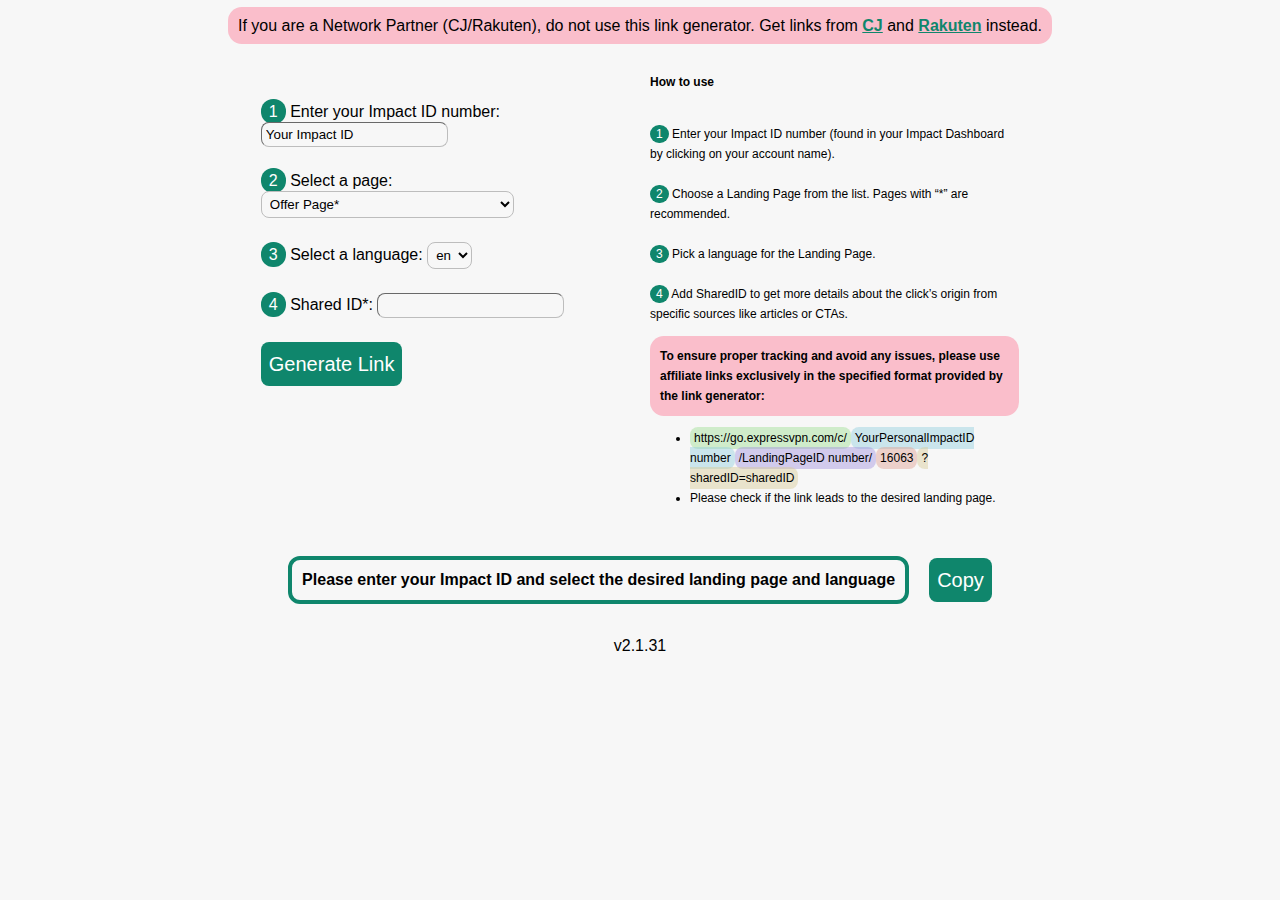
<file: index.html>
<!DOCTYPE html>
<html>
	<head>
		<meta charset="UTF-8">
		<title>ExpressVPN Link Generator</title>
		<link rel="stylesheet" href="style.css">
	</head>
	<body>
		<!--<div id="mainTitle">
			<img src="images/ver_2.png">
		</div>-->
		<p class="notice"><span class="notice_text">If you are a Network Partner (CJ/Rakuten), do not use this link generator. Get links from <b><a href="https://signup.cj.com/member/signup/publisher/#/">CJ</a></b> and <b><a href="https://auth.rakutenmarketing.com/auth/realms/rakuten-advertising/protocol/openid-connect/registrations?client_id=publisher-dashboard&redirect_uri=https%3A%2F%2Fpublisher.rakutenadvertising.com&response_type=code">Rakuten</a></b> instead.</span></p>

		<div class="grid-container">
			<div class="grid">
				<div class="item item-1"> 
					<label class="labels" for="personal-id"><span class="greenBG">1</span> Enter your Impact ID number:</label> 
					<input class="inputFields" type="text" id="personal-id" name="personal-id"><br><br>
					<label class="labels" for="page-selector"><span class="greenBG">2</span> Select a page:</label>
					<select class="selectFields" id="page-selector" name="page-selector"></select><br><br>
					<label class="labels" for="language-selector"><span class="greenBG">3</span> Select a language:</label>
					<select class="selectFields" id="language-selector" name="language-selector"></select><br><br>
					<label class="labels" for="label4"><span class="greenBG">4</span> Shared ID*:</label>
					<input class="inputFields" type="text" id="label4" name="label4"><br><br>

					
					<button id="generate-btn">Generate Link</button><br><br>
					
				</div>
				<div class="item item-2">
					<p id="instructions"><b>How to use</b></p>
					<ol id="instructionSteps">
						<br><li> Enter your Impact ID number (found in your Impact Dashboard by clicking on your account name).</li><br>
						<li> Choose a Landing Page from the list. Pages with “*” are recommended.</li><br>
						<li> Pick a language for the Landing Page.</li><br>
						<li> Add SharedID to get more details about the click’s origin from specific sources like articles or CTAs.</li>
					</ol>
					<p class="notice_text"><b>To ensure proper tracking and avoid any issues, please use affiliate links exclusively in the specified format provided by the link generator:</b></p>
					<ul>
						<li><span class="baseRedirectLink">https://go.expressvpn.com/c/</span><span class=
							"personalID">YourPersonalImpactID number</span><span class="landingPageID">/LandingPageID number/</span><span class="xvID">16063</span><span class="subID">?sharedID=sharedID</span></li>
						<li>Please check if the link leads to the desired landing page.</li>	
					</ul>
					<!--<p><b>Link section explanation:</b></p>
					<p>
						<span class="map baseRedirectLink">Base redirect URL</span>,<span class="map personalID">Your Impact ID number</span>, <br>
						<span class="map landingPageID">Landing Page ID number - Every landing page on Impact has its own, unique identifier number.</span>, <span class="map xvID">Advertiser ID - This number won’t change, it is ExpressVPN ID</span>, <span class="map subID">Shared ID - used for adding context to your links (example - popup, streaming, CTA...)</span><br>

					</p>-->
				</div>
			</div>
			<section class="resultContainer">
				<p id="result">Please enter your Impact ID and select the desired landing page and language</p><button id="copy-btn" type="button" onclick="copyToClipboard()">Copy</button>
			</section>
			<p id="copy">v2.1.31</p>
		</div>
		</div>
		<script src="script.js"></script>
	</body>
</html>
</file>
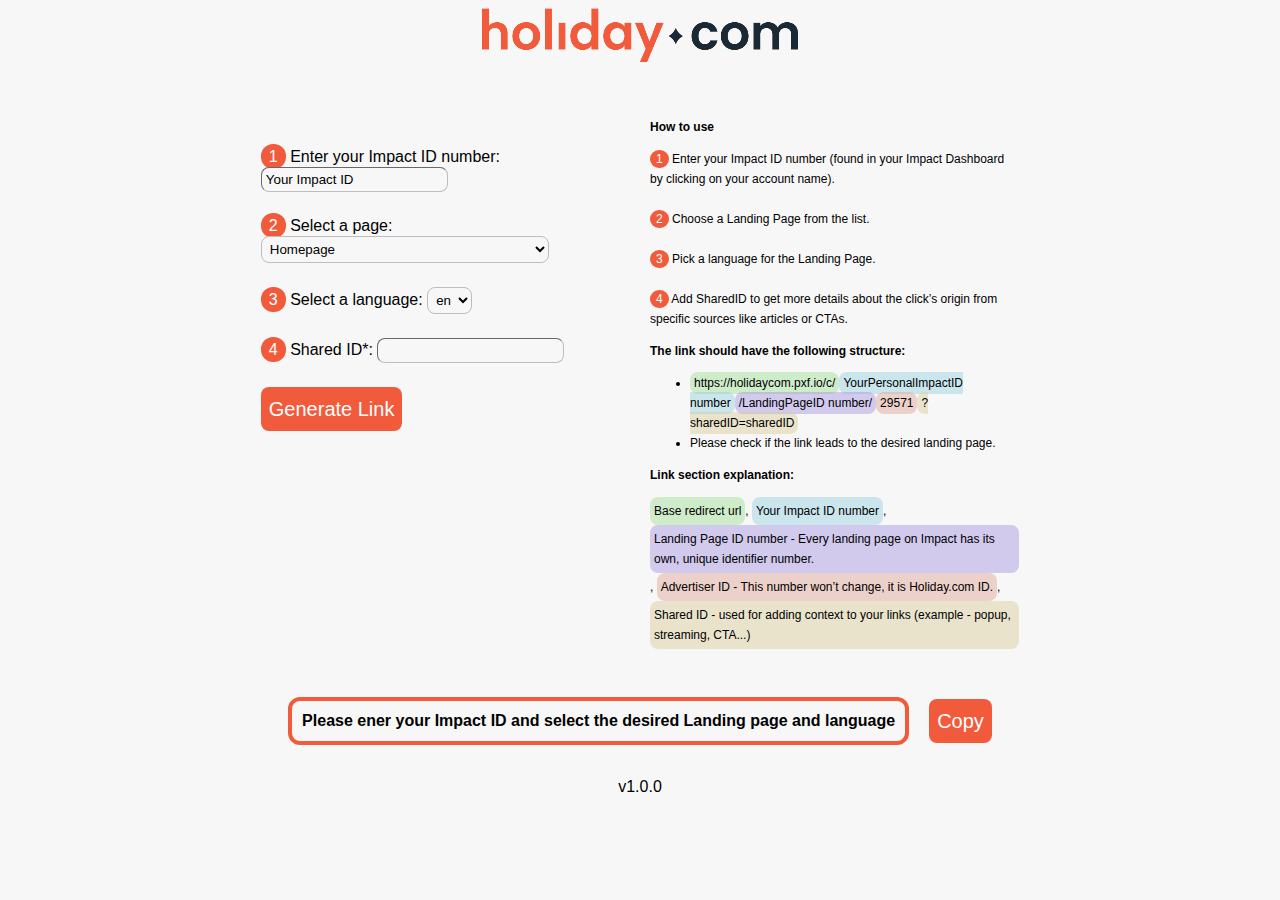
<file: holiday/index.html>
<!DOCTYPE html>
<html>
	<head>
		<meta charset="UTF-8">
		<title>Holiday.com Link Generator</title>
		<link rel="stylesheet" href="style.css">
	</head>
	<body>
		<div id="mainTitle">
			<img src="images/holiday-logo.png">
		</div>
		<!--<p class="notice"><span class="notice_text">If you are a Network Partner (CJ/Rakuten), do not use this link generator. Get links from <b><a href="https://signup.cj.com/member/signup/publisher/#/">CJ</a></b> and <b><a href="https://auth.rakutenmarketing.com/auth/realms/rakuten-advertising/protocol/openid-connect/registrations?client_id=publisher-dashboard&redirect_uri=https%3A%2F%2Fpublisher.rakutenadvertising.com&response_type=code">Rakuten</a></b> instead.</span></p>-->

		<div class="grid-container">
			<div class="grid">
				<div class="item item-1">
					<label class="labels" for="personal-id"><span class="greenBG">1</span> Enter your Impact ID number:</label> 
					<input class="inputFields" type="text" id="personal-id" name="personal-id"><br><br>
					<label class="labels" for="page-selector"><span class="greenBG">2</span> Select a page:</label>
					<select class="selectFields" id="page-selector" name="page-selector"></select><br><br>
					<label class="labels" for="language-selector"><span class="greenBG">3</span> Select a language:</label>
					<select class="selectFields" id="language-selector" name="language-selector"></select><br><br>
					<label class="labels" for="label4"><span class="greenBG">4</span> Shared ID*:</label>
					<input class="inputFields" type="text" id="label4" name="label4"><br><br>

					
					<button id="generate-btn">Generate Link</button><br><br>
					
				</div>
				<div class="item item-2">
					<p id="instructions"><b>How to use</b></p>
					<ol id="instructionSteps">
						<li> Enter your Impact ID number (found in your Impact Dashboard by clicking on your account name).</li><br>
						<li> Choose a Landing Page from the list.</li><br>
						<li> Pick a language for the Landing Page.</li><br>
						<li> Add SharedID to get more details about the click’s origin from specific sources like articles or CTAs.</li>
					</ol>
					<p><b>The link should have the following structure:</b></p>
					<ul>
						<li><span class="baseRedirectLink">https://holidaycom.pxf.io/c/</span><span class=
							"personalID">YourPersonalImpactID number</span><span class="landingPageID">/LandingPageID number/</span><span class="xvID">29571</span><span class="subID">?sharedID=sharedID</span></li>
						<li>Please check if the link leads to the desired landing page.</li>	
					</ul>
					<p><b>Link section explanation:</b></p>
					<p>
						<span class="map baseRedirectLink">Base redirect url</span>, 
						<span class="map personalID">Your Impact ID number</span>, 
						<span class="map landingPageID">Landing Page ID number - Every landing page on Impact has its own, unique identifier number.</span>, 
						<span class="map xvID">Advertiser ID - This number won’t change, it is Holiday.com ID.</span>, 
						<span class="map subID">Shared ID - used for adding context to your links (example - popup, streaming, CTA...)</span><br>

					</p>
				</div>
			</div>
			<section class="resultContainer">
				<p id="result">Please ener your Impact ID and select the desired Landing page and language</p><button id="copy-btn" type="button" onclick="copyToClipboard()">Copy</button>
			</section>
			<p id="copy">v1.0.0</p>
		</div>
		</div>
		<script src="script.js"></script>
	</body>
</html>
</file>
<file: style.css>
body{
  background-color: #f7f7f7;
  font-family: sans-serif;
  font-size: 16px;
  line-height: 20px;
}

input, select{
  outline: none !important;
  padding: 4px;
  margin-bottom: 4px;
  border-radius: 8px;
  border-width: 1px;
  border-color: #bdbdbd;
}

select option{
  margin: 40px;
  text-shadow: 0 1px 0 rgba(0, 0, 0, 0.4);
}

input:focus, select:focus{
  outline: none !important;
  border-width: 2px;
  border-color: #0F866C;
}

ol {
    list-style: none;
    display: block;
    padding: 0;
    counter-reset: my-counter;
}

ol li {
  counter-increment: my-counter;
}

ol li::before {
  content: counter(my-counter) "";
  background-color: #0F866C;
  color: white;
  border-radius: 12px;
  padding: 2px 6px;
}

.greenBG{
  background-color: #0F866C;
  color: white;
  border-radius: 12px;
  padding: 4px 8px;
}

#mainTitle{
  margin: 0, auto;
  text-align: center;
  margin-bottom: 30px;
}

.grid-container {
  max-width: 60%;
  margin: 0 auto;
}

.grid {
  display: grid;
  grid-template-columns: 1fr 1fr;
  grid-gap: 20px;
  justify-items: center;
  align-items: center;
  align-content: stretch;

}

.item {
  padding: 20px;
  align-self: start;
  width: 100%;
}

.item-1 {
  margin-top: 30px;
  grid-column: 1;
}

.item-2 {
  grid-column: 2;
  font-size: 12px;
}

.baseRedirectLink{
background-color:rgba(158, 222, 146, .45);
border-radius: 8px;
padding: 4px;
}

.personalID{
background-color:rgba(146, 207, 222, .45);
border-radius: 8px;
padding: 4px;
}

.landingPageID{
background-color:rgba(162, 146, 222, .45);
border-radius: 8px;
padding: 4px;
}

.xvID{
background-color:rgba(222, 159, 146, .45);
border-radius: 8px;
padding: 4px;
}

.subID{
background-color:rgba(214, 201, 150, .45);
border-radius: 8px;
padding: 4px;
}

.map {
  display: inline-block;
  width: auto;
}

#result{
  padding: 10px;
  text-align: left;
  font-weight: bold;
  color: black;
  border-style: solid;
  border-width: 4px;
  border-radius: 12px;
  border-color: #0F866C;
}

#instructions{
  margin-top: 0px;
}

.resultContainer {
  display: flex;
  justify-content: safe center;
  align-items: center;
}

input, select{
  background-color: #f7f7f7;
}

button{
  outline: none !important;
  background-color: #0F866C;
  color: white;
  border-width: 0px;
  border-radius: 8px;
  line-height: 24px;
  font-size: 20px;
  height: 44px;
  padding: 8px;
}

button:hover{
  background-color: #085c4a;
  box-shadow: 0px 0px 8px 4px rgba(15, 134, 108, 0.2);
}

button:focus{
  border-width: 2px;
  border-color: #0F866C;
}

button:active{
  background-color: #064033;
}

#generate-btn{
}

.resultContainer #copy-btn{
  margin-left: 20px;
}

#copy{
  text-align: center;
}

.notice{
  text-align: center;
  /*background-color: #ff5277;*/
}

.notice a{
  color: #0F866C;
}

.notice_text{
  padding: 10px;
  background-color: rgba(255, 82, 119, .35);#ff5277;
  border-radius: 14px;
}
</file>
<file: holiday/style.css>
body{
  background-color: #f7f7f7;
  font-family: sans-serif;
  font-size: 16px;
  line-height: 20px;
}

/*color: #F15A3B*/

input, select{
  outline: none !important;
  padding: 4px;
  margin-bottom: 4px;
  border-radius: 8px;
  border-width: 1px;
  border-color: #bdbdbd;
}

select option{
  margin: 40px;
  text-shadow: 0 1px 0 rgba(0, 0, 0, 0.4);
}

input:focus, select:focus{
  outline: none !important;
  border-width: 2px;
  border-color: #F15A3B;
}

ol {
    list-style: none;
    display: block;
    padding: 0;
    counter-reset: my-counter;
}

ol li {
  counter-increment: my-counter;
}

ol li::before {
  content: counter(my-counter) "";
  background-color: #F15A3B;
  color: white;
  border-radius: 12px;
  padding: 2px 6px;
}

.greenBG{
  background-color: #F15A3B;
  color: white;
  border-radius: 12px;
  padding: 4px 8px;
}

#mainTitle{
  margin: 0, auto;
  text-align: center;
  margin-bottom: 30px;
}

.grid-container {
  max-width: 60%;
  margin: 0 auto;
}

.grid {
  display: grid;
  grid-template-columns: 1fr 1fr;
  grid-gap: 20px;
  justify-items: center;
  align-items: center;
  align-content: stretch;

}

.item {
  padding: 20px;
  align-self: start;
  width: 100%;
}

.item-1 {
  margin-top: 30px;
  grid-column: 1;
}

.item-2 {
  grid-column: 2;
  font-size: 12px;
}

.baseRedirectLink{
background-color:rgba(158, 222, 146, .45);
border-radius: 8px;
padding: 4px;
}

.personalID{
background-color:rgba(146, 207, 222, .45);
border-radius: 8px;
padding: 4px;
}

.landingPageID{
background-color:rgba(162, 146, 222, .45);
border-radius: 8px;
padding: 4px;
}

.xvID{
background-color:rgba(222, 159, 146, .45);
border-radius: 8px;
padding: 4px;
}

.subID{
background-color:rgba(214, 201, 150, .45);
border-radius: 8px;
padding: 4px;
}

.map {
  display: inline-block;
  width: auto;
}

#result{
  padding: 10px;
  text-align: left;
  font-weight: bold;
  color: black;
  border-style: solid;
  border-width: 4px;
  border-radius: 12px;
  border-color: #F15A3B;
}

#instructions{
  margin-top: 0px;
}

.resultContainer {
  display: flex;
  justify-content: safe center;
  align-items: center;
}

input, select{
  background-color: #f7f7f7;
}

button{
  outline: none !important;
  background-color: #F15A3B;
  color: white;
  border-width: 0px;
  border-radius: 8px;
  line-height: 24px;
  font-size: 20px;
  height: 44px;
  padding: 8px;
}

button:hover{
  background-color: #A33D28;
  box-shadow: 0px 0px 8px 4px rgba(15, 134, 108, 0.2);
}

button:focus{
  border-width: 2px;
  border-color: #A33D28;
}

button:active{
  background-color: #A33D28;
}

#generate-btn{
}

.resultContainer #copy-btn{
  margin-left: 20px;
}

#copy{
  text-align: center;
}

.notice{
  text-align: center;
  /*background-color: #ff5277;*/
}

.notice a{
  color: #0F866C;
}

.notice_text{
  padding: 10px;
  background-color: rgba(255, 82, 119, .35);#ff5277;
  border-radius: 14px;
}
</file>
